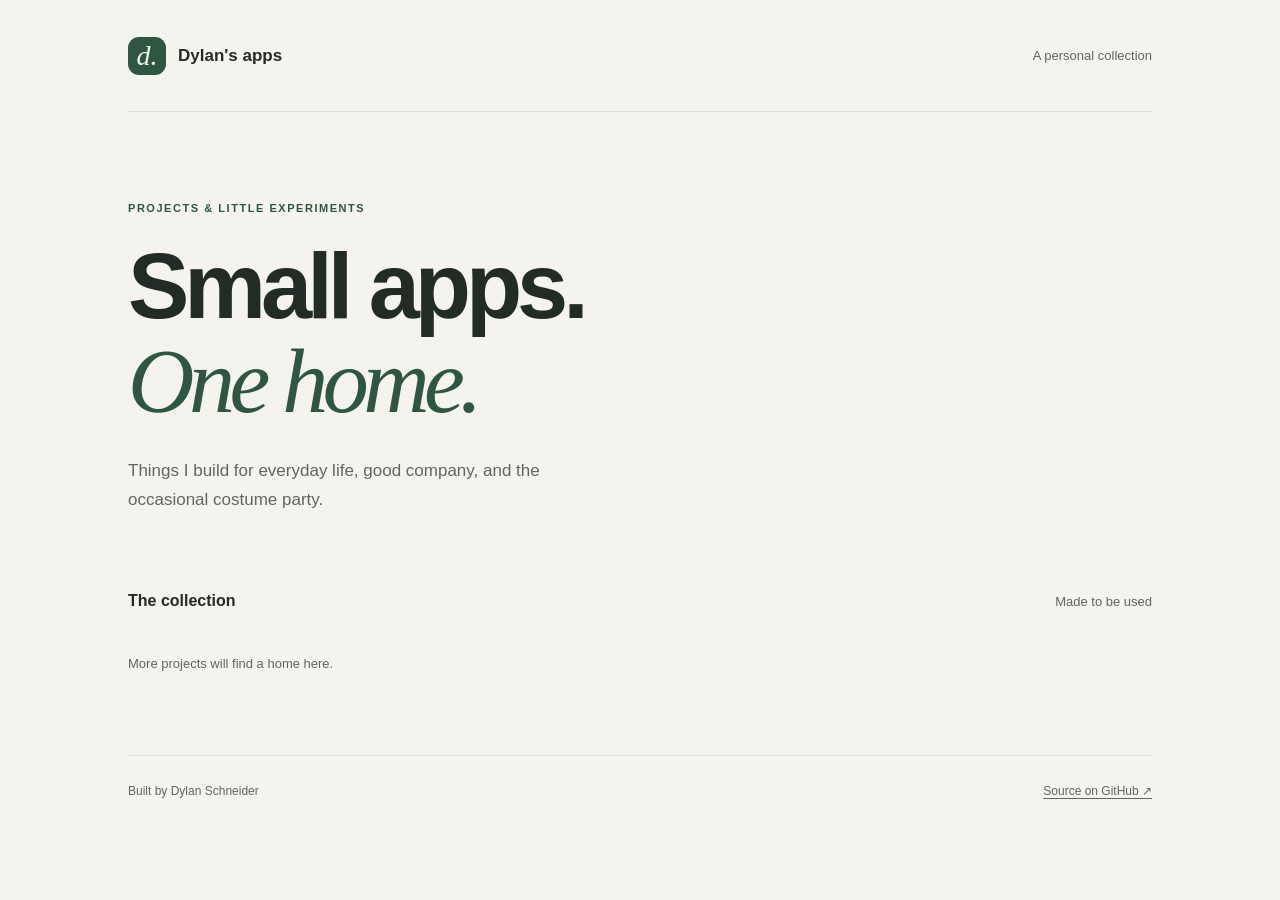
<file: site/index.html>
<!doctype html>
<html lang="en">
<head>
  <meta charset="utf-8">
  <meta name="viewport" content="width=device-width, initial-scale=1">
  <meta name="description" content="Dylan's personal apps and projects, all in one place.">
  <meta name="theme-color" content="#f5f3ed">
  <title>Dylan's apps</title>
  <link rel="stylesheet" href="styles.css">
  <link rel="icon" href="data:image/svg+xml,%3Csvg xmlns='http://www.w3.org/2000/svg' viewBox='0 0 64 64'%3E%3Crect width='64' height='64' rx='16' fill='%232f573f'/%3E%3Ctext x='32' y='45' text-anchor='middle' font-family='sans-serif' font-size='40' fill='%23f5f3ed'%3Ed%3C/text%3E%3C/svg%3E">
</head>
<body>
  <div class="shell">
    <header class="masthead">
      <a class="wordmark" href="./" aria-label="Dylan's apps home"><span class="monogram" aria-hidden="true">d.</span> Dylan's apps</a>
      <span class="masthead-note">A personal collection</span>
    </header>
    <main>
      <section class="intro" aria-labelledby="intro-title">
        <p class="eyebrow">Projects &amp; little experiments</p>
        <h1 id="intro-title">Small apps.<br><em>One home.</em></h1>
        <p class="intro-copy">Things I build for everyday life, good company, and the occasional costume party.</p>
      </section>
      <section class="collection" aria-labelledby="collection-title">
        <div class="section-heading"><h2 id="collection-title">The collection</h2><span>Made to be used</span></div>
        <div class="app-grid">
          <!-- APP_CARDS -->
        </div>
        <p class="collection-note">More projects will find a home here.</p>
      </section>
    </main>
    <footer><span>Built by Dylan Schneider</span><a href="https://github.com/DylanSchneider/DylanSchneider.github.io">Source on GitHub <span aria-hidden="true">↗</span></a></footer>
  </div>
</body>
</html>
</file>
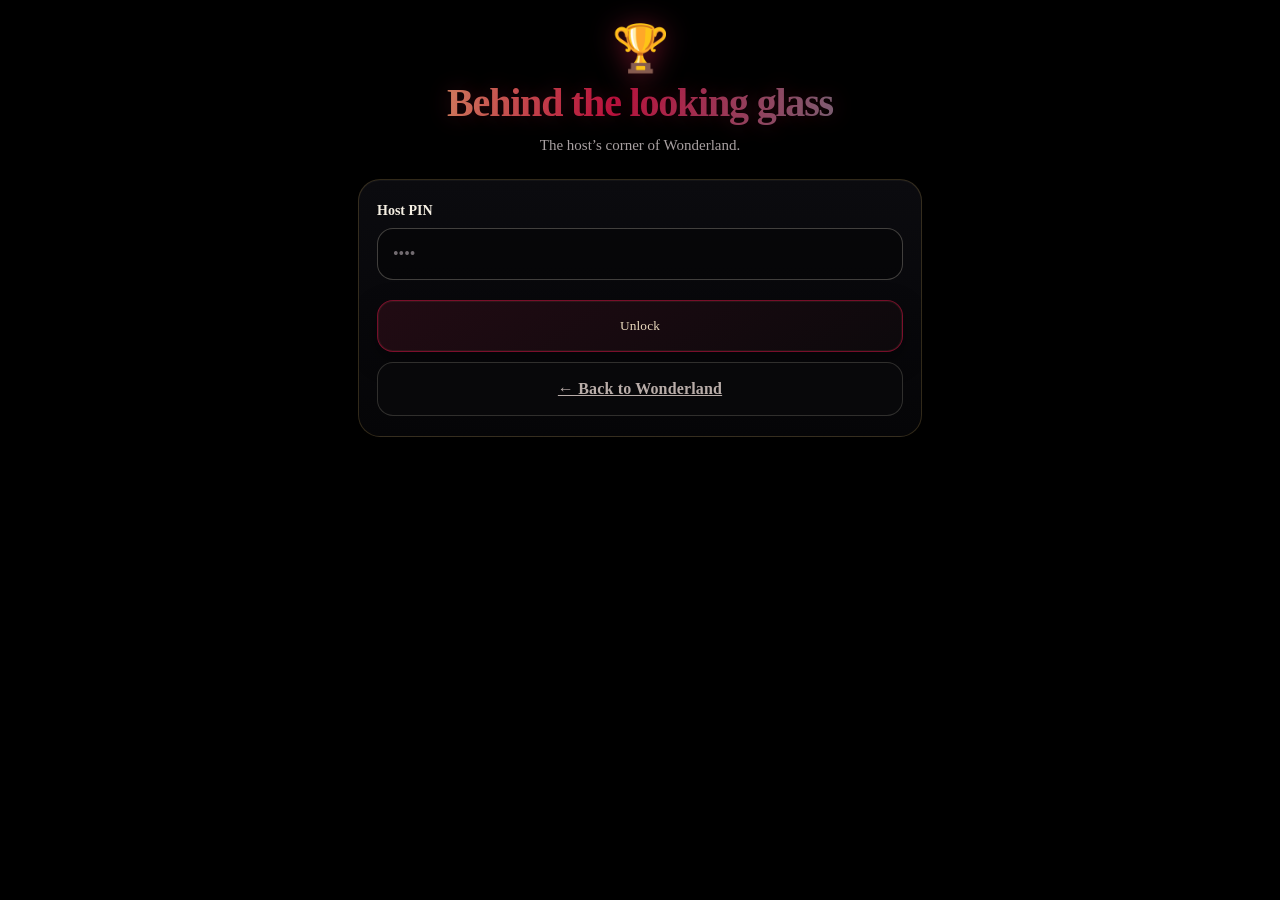
<file: admin.html>
<!doctype html>
<html lang="en">
<head>
<meta charset="utf-8">
<meta name="viewport" content="width=device-width, initial-scale=1, viewport-fit=cover">
<meta name="robots" content="noindex, nofollow">
<meta name="theme-color" content="#000000">
<title>Host · Wonderland Results</title>
<link rel="icon" href="data:image/svg+xml,<svg xmlns='http://www.w3.org/2000/svg' viewBox='0 0 100 100'><text y='.9em' font-size='90'>👑</text></svg>">
<link rel="stylesheet" href="assets/css/app.css?v=20261018-4">
</head>
<body>
<div class="bg-fx"></div>

<main>
  <!-- ── PIN gate ── -->
  <section id="v-pin" class="view is-active">
    <div class="wrap">
      <div class="brand">
        <div class="brand__mark">🏆</div>
        <h1 class="brand__title">Behind the looking glass</h1>
        <p class="brand__sub">The host’s corner of Wonderland.</p>
      </div>

      <div id="pin-mode"></div>

      <form class="panel" id="form-pin" novalidate>
        <div class="field">
          <label class="label" for="in-pin">Host PIN</label>
          <input class="input" id="in-pin" type="password" inputmode="numeric"
                 autocomplete="current-password" enterkeyhint="go"
                 placeholder="••••" required>
          <p class="err" id="err-pin"></p>
        </div>
        <div class="stack">
          <button class="btn btn--primary btn--block" id="btn-pin" type="submit">Unlock</button>
          <a class="btn btn--ghost btn--block" href="index.html">← Back to Wonderland</a>
        </div>
      </form>
    </div>
  </section>

  <!-- ── Results ── -->
  <section id="v-admin" class="view">
    <div class="wrap wrap--dash">
      <div class="topbar">
        <div class="topbar__who">
          <span class="eyebrow">Host</span>
          <b id="admin-party">—</b>
        </div>
        <button class="icon-btn" id="btn-refresh" type="button" aria-label="Refresh">↻</button>
        <button class="icon-btn" id="btn-lock" type="button" aria-label="Lock">🔒</button>
      </div>

      <div id="admin-mode"></div>

      <div class="kpis">
        <div class="kpi"><b id="kpi-guests">0</b><span>Checked in</span></div>
        <div class="kpi"><b id="kpi-entries">0</b><span>Costumes</span></div>
        <div class="kpi"><b id="kpi-votes">0</b><span>Votes cast</span></div>
      </div>

      <div class="clock" id="clock" style="margin-bottom:14px">
        <div class="clock__label" id="clock-label">Voting closes in</div>
        <div class="clock__digits" id="clock-digits"></div>
        <div class="clock__when" id="clock-when"></div>
      </div>

      <h2 class="section-title" style="margin-top:20px">Standings</h2>
      <div class="rank" id="rank"></div>
      <div id="rank-empty"></div>

      <h2 class="section-title" style="margin-top:26px">Controls</h2>

      <details class="fold">
        <summary>Deadline &amp; results</summary>
        <div class="fold__body">
          <div class="field">
            <label class="label" for="in-close">Voting closes at <span class="opt">— your phone's timezone</span></label>
            <input class="input" id="in-close" type="datetime-local">
          </div>
          <button class="btn btn--primary btn--block btn--sm" id="btn-close" type="button">Save deadline</button>
          <p class="hint">A little more time for the tea party.</p>
          <hr class="fold__rule">
          <p class="fine" id="reveal-state" style="margin:0 0 12px"></p>
          <button class="btn btn--block btn--sm" id="btn-reveal" type="button">Reveal now</button>
          <p class="hint">The crown is revealed when voting closes.</p>
        </div>
      </details>

      <details class="fold">
        <summary>Manage entries</summary>
        <div class="fold__body">
          <p class="hint" style="margin-top:0">Edit a person’s name or role, or delete a costume. Deleting a costume also removes its votes.</p>
          <div class="rank" id="manage-rows" style="margin-top:12px"></div>
        </div>
      </details>

      <details class="fold">
        <summary>Guest list &amp; testing</summary>
        <div class="fold__body">
          <button class="btn btn--ghost btn--block btn--sm" id="btn-csv" type="button" style="margin-top:0">⬇︎ Download CSV</button>

          <div class="fold--danger" id="reset-control" style="margin-top:22px">
            <p class="hint" style="margin-top:0">
              Clears this party’s check-ins, costumes, votes, and guests who haven’t attended another party.
              Party settings, uploaded photos, and guests from other parties remain.
            </p>
            <button class="btn btn--danger btn--block btn--sm" id="btn-clear-all" type="button">Clear testing data</button>
          </div>
        </div>
      </details>
    </div>
  </section>
</main>

<div id="toast" aria-live="polite"></div>

<dialog class="sheet admin-edit" id="edit-guest-dialog" aria-labelledby="edit-guest-title">
  <div class="sheet__inner">
    <div class="sheet__grip"></div>
    <p class="eyebrow">Host correction</p>
    <h2 class="section-title" id="edit-guest-title" style="margin-top:6px">Edit guest</h2>
    <p class="hint admin-edit__hint">
      Name changes apply to this guest’s past parties too.
    </p>
    <form id="form-edit-guest" novalidate>
      <div class="field">
        <label class="label" for="edit-guest-name">Real name</label>
        <input class="input" id="edit-guest-name" type="text" autocomplete="name" maxlength="60" enterkeyhint="next">
        <p class="err" id="edit-guest-name-error"></p>
      </div>
      <div class="field">
        <label class="label" for="edit-guest-costume">Costume or role</label>
        <input class="input" id="edit-guest-costume" type="text" maxlength="80" enterkeyhint="done">
        <p class="hint" id="edit-guest-costume-hint"></p>
        <p class="err" id="edit-guest-costume-error"></p>
      </div>
      <div class="stack" style="margin-top:18px">
        <button class="btn btn--primary btn--block" id="btn-edit-guest-save" type="submit">Save correction</button>
        <button class="btn btn--ghost btn--block" id="btn-edit-guest-cancel" type="button">Cancel</button>
      </div>
    </form>
  </div>
</dialog>

<script src="config.js"></script>
<script type="module" src="assets/js/admin.js?v=20261018-4"></script>
</body>
</html>
</file>
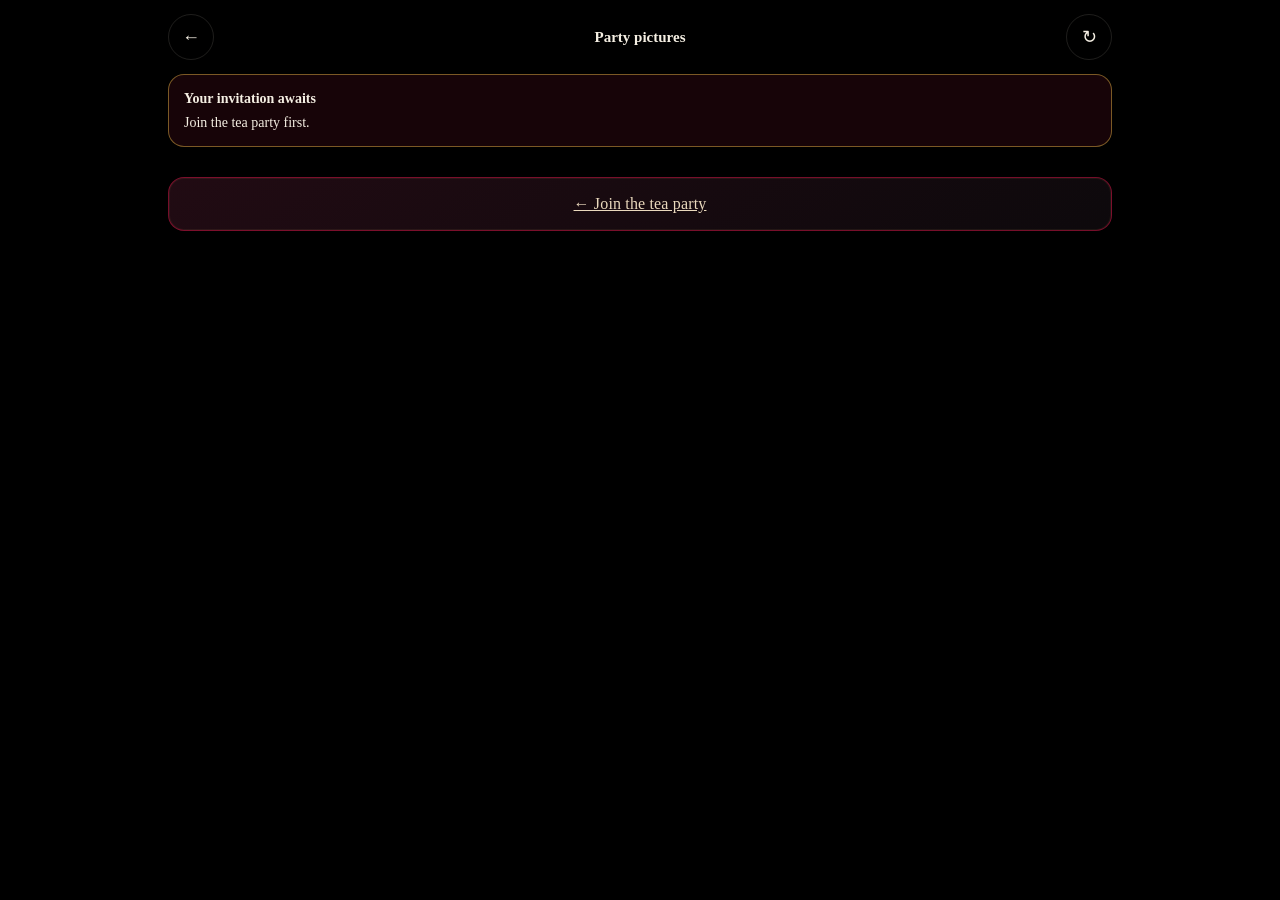
<file: party.html>
<!doctype html>
<html lang="en">
<head>
<meta charset="utf-8">
<meta name="viewport" content="width=device-width, initial-scale=1, viewport-fit=cover">
<meta name="robots" content="noindex, nofollow">
<meta name="theme-color" content="#000000">
<title>Party photos · Wonderland</title>
<link rel="stylesheet" href="assets/css/app.css?v=20261018-5">
</head>
<body>
<div class="bg-fx"></div>
<main id="party-app">
  <section class="view is-active">
    <div class="wrap wrap--dash party-wrap">
      <div class="topbar topbar--guest">
        <a class="icon-btn" href="index.html" aria-label="Back to party home">←</a>
        <div class="topbar__title">Party pictures</div>
        <button class="icon-btn topbar__refresh" id="party-refresh" type="button" aria-label="Refresh party pictures">↻</button>
      </div>

      <div id="party-mode"></div>
      <div id="party-gate"></div>

      <div id="party-content" hidden>
        <header class="party-hero">
          <p class="eyebrow">Memories of Wonderland</p>
          <h1>Through the<br><em>looking glass</em></h1>
          <p>Tap a photo to see it full size. Touch and hold it, or right-click on a computer, to save it.</p>
          <span class="party-hero__suit" aria-hidden="true">♦</span>
        </header>

        <details class="panel party-camera-panel" id="party-camera-panel">
          <summary class="party-camera-toggle">
            <span class="party-camera-toggle__icon" aria-hidden="true">＋</span>
            <span><b>Add a party photo</b><small>Capture a curious moment</small></span>
            <span class="party-camera-toggle__arrow" aria-hidden="true">⌄</span>
          </summary>
          <div class="party-camera-fields">
            <div class="field" style="margin-top:16px">
              <label class="party-photo-picker" for="party-photo-file">
                <input id="party-photo-file" type="file" accept="image/*" aria-describedby="party-photo-error">
                <span aria-hidden="true">◇</span>
                <b>Take or choose a photo</b>
              </label>
              <p class="err" id="party-photo-error" aria-live="polite"></p>
            </div>
            <div class="party-preview" id="party-preview" hidden>
              <img id="party-preview-image" alt="Party photo preview">
            </div>
            <div class="field">
              <label class="label" for="party-caption">Caption <span class="opt">— optional</span></label>
              <input class="input" id="party-caption" maxlength="120" placeholder="A curious moment…">
            </div>
            <button class="btn btn--primary btn--block" id="party-upload" type="button" disabled>Add to album</button>
            <p class="hint" id="party-upload-status" aria-live="polite"></p>
          </div>
        </details>

        <nav class="party-tabs" role="tablist" aria-label="Photo albums">
          <button class="party-tab" id="tab-party" type="button" role="tab" aria-controls="party-album">Party pictures</button>
          <button class="party-tab" id="tab-costume" type="button" role="tab" aria-controls="costume-album">Costume photos</button>
        </nav>

        <section class="party-album" id="party-album" role="tabpanel" aria-labelledby="tab-party">
          <div class="party-gallery-head">
            <div>
              <p class="eyebrow">Party pictures</p>
              <h2 id="party-gallery-title">Curiouser &amp; curiouser</h2>
            </div>
            <span class="party-photo-count" id="party-count" aria-live="polite"></span>
          </div>
          <div class="party-photo-list" id="party-gallery"></div>
          <div class="party-more" id="party-more"></div>
          <div id="party-empty"></div>
        </section>

        <section class="party-album" id="costume-album" role="tabpanel" aria-labelledby="tab-costume" hidden>
          <div class="party-gallery-head">
            <div>
              <p class="eyebrow">Costume photos</p>
              <h2 id="costume-gallery-title">The cast of characters</h2>
            </div>
            <span class="party-photo-count" id="costume-count" aria-live="polite"></span>
          </div>
          <div class="party-photo-list" id="costume-gallery"></div>
          <div class="party-more" id="costume-more"></div>
          <div id="costume-empty"></div>
        </section>
      </div>
    </div>
  </section>
</main>

<dialog class="photo-viewer" id="photo-viewer" aria-label="Photo viewer">
  <div class="photo-viewer__inner">
    <div class="photo-viewer__bar">
      <span class="photo-viewer__count" id="viewer-count" aria-live="polite"></span>
      <button class="icon-btn" id="viewer-close" type="button" aria-label="Close photo">×</button>
    </div>
    <div class="photo-viewer__stage" id="viewer-stage">
      <button class="photo-viewer__nav photo-viewer__nav--prev" id="viewer-prev" type="button" aria-label="Previous photo" hidden>‹</button>
      <img id="viewer-image" alt="">
      <button class="photo-viewer__nav photo-viewer__nav--next" id="viewer-next" type="button" aria-label="Next photo" hidden>›</button>
    </div>
    <div class="photo-viewer__meta">
      <div>
        <p class="photo-viewer__caption" id="viewer-caption"></p>
        <span class="party-photo-author" id="viewer-author"></span>
      </div>
    </div>
    <div id="viewer-replies"></div>
  </div>
</dialog>
<div id="toast" aria-live="polite"></div>
<script src="config.js"></script>
<script type="module" src="assets/js/party.js?v=20261018-8"></script>
</body>
</html>
</file>
<file: site/styles.css>
:root {
  color-scheme: light;
  --paper: #f5f3ed;
  --ink: #222b25;
  --muted: #60675f;
  --green: #2f573f;
  --line: #d8dbd1;
  font-family: -apple-system, BlinkMacSystemFont, "Segoe UI", sans-serif;
  color: var(--ink);
  background: var(--paper);
}
* { box-sizing: border-box; }
body { margin: 0; }
a { color: inherit; text-underline-offset: .25em; }
a:focus-visible { outline: 3px solid var(--green); outline-offset: 5px; border-radius: 2px; }
.shell { max-width: 1120px; padding: 0 48px; margin: auto; }
.masthead { min-height: 112px; display: flex; align-items: center; justify-content: space-between; gap: 24px; border-bottom: 1px solid var(--line); }
.wordmark { display: inline-flex; align-items: center; gap: 12px; text-decoration: none; font-size: 17px; font-weight: 650; }
.monogram { display: grid; place-items: center; background: var(--green); color: var(--paper); width: 38px; height: 38px; border-radius: 11px; font: italic 28px Georgia, serif; }
.masthead-note, .section-heading > span { font-size: 13px; color: var(--muted); }
.intro { padding: 90px 0 78px; max-width: 680px; }
.eyebrow { margin: 0 0 26px; font-size: 11px; font-weight: 700; letter-spacing: .14em; text-transform: uppercase; color: var(--green); }
h1 { font-size: clamp(58px, 8vw, 92px); line-height: 1.02; letter-spacing: -.055em; font-weight: 550; margin: 0; }
h1 em { color: var(--green); font-family: Georgia, "Times New Roman", serif; font-weight: 400; letter-spacing: -.06em; }
.intro-copy { max-width: 420px; font-size: 17px; line-height: 1.7; margin: 28px 0 0; color: var(--muted); }
.section-heading { display: flex; align-items: baseline; justify-content: space-between; gap: 16px; margin-bottom: 20px; }
h2 { font-size: 16px; font-weight: 650; margin: 0; }
.app-grid { display: grid; grid-template-columns: repeat(auto-fit, minmax(min(100%, 320px), 1fr)); gap: 20px; }
.app-card { border: 1px solid var(--line); border-radius: 18px; background: #fcfbf7; padding: 28px; max-width: 530px; display: flex; flex-direction: column; }
.card-top { display: flex; justify-content: space-between; gap: 16px; align-items: center; margin-bottom: 36px; }
.app-number { color: #7a8077; font: 14px ui-monospace, monospace; }
.status { font-size: 11px; font-weight: 650; padding: 6px 10px; border-radius: 20px; background: #eceee7; color: #505b4b; }
.status-live { background: #dfeddf; color: var(--green); }
.app-card h3 { margin: 0 0 12px; font-size: 25px; letter-spacing: -.035em; font-weight: 600; }
.app-description { color: var(--muted); font-size: 15px; line-height: 1.65; margin: 0 0 28px; max-width: 360px; }
.app-edition { font-size: 12px; color: var(--muted); margin: auto 0 16px; }
.card-action { border-top: 1px solid var(--line); padding-top: 18px; font-size: 13px; line-height: 1.6; }
.card-action a { font-weight: 600; color: var(--green); }
.offline-note { color: var(--muted); display: block; margin-bottom: 6px; }
.collection-note { margin: 26px 0 0; color: var(--muted); font-size: 13px; }
footer { display: flex; justify-content: space-between; gap: 20px; border-top: 1px solid var(--line); margin-top: 84px; padding: 28px 0; color: var(--muted); font-size: 12px; }
.not-found { min-height: 65vh; }
.not-found h1 { font-size: clamp(44px, 7vw, 72px); }
@media (max-width: 600px) {
  .shell { padding: 0 24px; }
  .masthead { min-height: 88px; }
  .masthead-note { display: none; }
  .intro { padding: 64px 0 60px; }
  .app-card { padding: 24px; }
  .section-heading > span { font-size: 11px; }
  footer { margin-top: 64px; flex-wrap: wrap; }
}
</file>
<file: assets/css/app.css>
/* =====================================================================
   Halloween Party — "Down the Rabbit Hole" (Alice in Wonderland skin)
   Designed for one-handed use on a phone in a dark room.
   ===================================================================== */

:root {
  --bg:           #0a0e1c;
  --bg-2:         #0d1428;
  --surface:      #131c33;
  --surface-2:    #1b2747;
  --line:         rgba(255, 255, 255, 0.10);
  --line-strong:  rgba(255, 255, 255, 0.20);

  --text:         #f6f0e8;
  --muted:        #a7b0c9;
  --muted-2:      #74809e;

  /* Queen of Hearts crimson, Mad Hatter gold, Cheshire Cat teal. */
  --card-red:     #e0264d;
  --card-gold:    #f4c04a;
  --card-teal:    #2dd4bf;
  --garden:       #8ce03f;
  --danger:       #ff6b6b;

  --gold:         #ffd166;
  --silver:       #d6dbe4;
  --bronze:       #d99457;

  --r-sm: 10px;
  --r:    16px;
  --r-lg: 22px;
  --r-pill: 999px;

  --tap: 52px;            /* minimum comfortable tap target */
  --gut: 18px;            /* page gutter */
  --safe-b: env(safe-area-inset-bottom, 0px);

  --shadow: 0 10px 34px rgba(0, 0, 0, 0.55);
  --ring: 0 0 0 3px rgba(224, 38, 77, 0.32);

  color-scheme: dark;
}

*, *::before, *::after { box-sizing: border-box; }

html {
  -webkit-text-size-adjust: 100%;
  text-size-adjust: 100%;
}

body {
  margin: 0;
  min-height: 100dvh;
  background: var(--bg);
  color: var(--text);
  font: 400 16px/1.5 ui-sans-serif, -apple-system, "Segoe UI Variable Text",
        "Segoe UI", Roboto, system-ui, sans-serif;
  overscroll-behavior-y: contain;
  -webkit-font-smoothing: antialiased;
}

/* Ambient glow. Fixed + pointer-events:none so it never eats taps. */
.bg-fx {
  position: fixed;
  inset: 0;
  z-index: -1;
  pointer-events: none;
  background:
    radial-gradient(90% 55% at 12% -8%,  rgba(224, 38, 77, 0.20), transparent 70%),
    radial-gradient(80% 50% at 92% 4%,   rgba(45, 212, 191, 0.20), transparent 70%),
    radial-gradient(120% 70% at 50% 108%, rgba(45, 212, 191, 0.12), transparent 70%),
    linear-gradient(#0a0e1c, #0d1428 60%, #0a0e1c);
}

/* Kill the grey flash on tap; we draw our own :active states instead. */
button, a, label, summary, .card {
  -webkit-tap-highlight-color: transparent;
  touch-action: manipulation;
}

:focus-visible {
  outline: 2px solid var(--card-gold);
  outline-offset: 2px;
}


/* ── Layout ──────────────────────────────────────────────────────────── */

.view { display: none; }
.view.is-active { display: block; animation: rise .26s ease both; }

@keyframes rise {
  from { opacity: 0; transform: translateY(10px); }
  to   { opacity: 1; transform: none; }
}
@media (prefers-reduced-motion: reduce) {
  .view.is-active { animation: none; }
}

.wrap {
  width: 100%;
  max-width: 600px;
  margin-inline: auto;
  padding-inline: var(--gut);
  padding-block: 26px 40px;
}
.wrap--dash { padding-block: 14px 0; }

/* ── Type ────────────────────────────────────────────────────────────── */

h1, h2, h3 { margin: 0; line-height: 1.15; font-weight: 800; }

.brand {
  text-align: center;
  margin-bottom: 22px;
}
.brand__mark { font-size: 46px; line-height: 1; filter: drop-shadow(0 4px 14px rgba(224, 38, 77, .5)); }
.brand__title {
  margin-top: 8px;
  font-size: clamp(30px, 10vw, 40px);
  font-weight: 900;
  letter-spacing: -0.5px;
  background: linear-gradient(100deg, var(--card-gold), var(--card-red) 45%, var(--card-teal));
  -webkit-background-clip: text;
  background-clip: text;
  color: transparent;
}
.brand__sub {
  margin-top: 8px;
  color: var(--muted);
  font-size: 15px;
  text-wrap: balance;
}

.eyebrow {
  font-size: 11px;
  font-weight: 800;
  letter-spacing: 1.4px;
  text-transform: uppercase;
  color: var(--muted-2);
}
.section-title { font-size: 19px; margin-bottom: 12px; }
.fine { color: var(--muted-2); font-size: 13px; line-height: 1.45; }


/* ── Step indicator ──────────────────────────────────────────────────── */

.steps {
  display: flex;
  gap: 7px;
  justify-content: center;
  align-items: center;
  margin-bottom: 18px;
}
.steps i {
  width: 26px; height: 4px;
  border-radius: var(--r-pill);
  background: var(--line-strong);
}
.steps i.on { background: var(--card-red); box-shadow: 0 0 12px rgba(224, 38, 77, .6); }


/* ── Cards & panels ──────────────────────────────────────────────────── */

.panel {
  background: linear-gradient(var(--surface), var(--bg-2));
  border: 1px solid var(--line);
  border-radius: var(--r-lg);
  padding: 20px 18px;
  box-shadow: var(--shadow);
}
.panel + .panel { margin-top: 14px; }


/* ── Forms ───────────────────────────────────────────────────────────── */

.field { margin-bottom: 16px; }
.field:last-child { margin-bottom: 0; }

.name-fields {
  display: grid;
  grid-template-columns: minmax(0, 1fr);
  gap: 16px;
  margin: 14px 0 16px;
}
.name-fields .field { min-width: 0; margin-bottom: 0; }

.label {
  display: block;
  margin-bottom: 7px;
  font-size: 14px;
  font-weight: 700;
  color: var(--text);
}
.label .opt { font-weight: 500; color: var(--muted-2); }

.input {
  display: block;
  width: 100%;
  min-height: var(--tap);
  padding: 13px 15px;
  background: rgba(0, 0, 0, 0.32);
  border: 1px solid var(--line-strong);
  border-radius: var(--r);
  color: var(--text);
  /* 16px minimum stops iOS Safari zooming in on focus. */
  font-size: 16px;
  font-family: inherit;
  transition: border-color .15s, box-shadow .15s;
}
.input::placeholder { color: var(--muted-2); }
.input:focus {
  outline: none;
  border-color: var(--card-red);
  box-shadow: var(--ring);
}
.input[aria-invalid="true"] { border-color: var(--danger); }

.hint { margin-top: 7px; font-size: 13px; color: var(--muted-2); }
.err  { margin-top: 7px; font-size: 13px; color: var(--danger); font-weight: 600; }
.err:empty, .hint:empty { display: none; }

/* Member name entry: input + add button on one row. */
.row-add { display: flex; gap: 9px; }
.row-add .input { flex: 1 1 auto; min-width: 0; }
.row-add .btn { flex: 0 0 auto; width: var(--tap); padding: 0; font-size: 24px; }

.chips { display: flex; flex-wrap: wrap; gap: 8px; margin-top: 12px; }
.chips:empty { display: none; }
.chip {
  display: inline-flex;
  align-items: center;
  gap: 4px;
  padding: 8px 8px 8px 14px;
  background: rgba(45, 212, 191, 0.16);
  border: 1px solid rgba(45, 212, 191, 0.42);
  border-radius: var(--r-pill);
  font-size: 14px;
  font-weight: 600;
}
.chip button {
  all: unset;
  display: grid;
  place-items: center;
  width: 26px; height: 26px;
  border-radius: 50%;
  color: var(--muted);
  font-size: 17px;
  cursor: pointer;
}
.chip button:active { background: rgba(255, 255, 255, .12); color: var(--text); }


/* ── Photo picker ────────────────────────────────────────────────────── */

.photo {
  position: relative;
  display: block;
  width: 100%;
  aspect-ratio: 4 / 3;
  max-height: 46vh;
  border: 2px dashed var(--line-strong);
  border-radius: var(--r);
  background: rgba(0, 0, 0, 0.3);
  overflow: hidden;
  cursor: pointer;
}
.photo:active { border-color: var(--card-red); }
.photo input[type="file"] {
  position: absolute;
  inset: 0;
  opacity: 0;
  cursor: pointer;
}
.photo-instructions { margin: 7px 0 9px; }
.photo__empty {
  position: absolute;
  inset: 0;
  display: grid;
  place-content: center;
  gap: 6px;
  text-align: center;
  padding: 16px;
}
.photo__empty b { font-size: 16px; }
.photo__icon { font-size: 34px; }
.photo__img {
  position: absolute;
  inset: 0;
  width: 100%; height: 100%;
  object-fit: cover;
  display: none;
}
.photo.has-img { border-style: solid; border-color: var(--line); }
.photo.has-img .photo__empty { display: none; }
.photo.has-img .photo__img  { display: block; }
.photo__swap {
  position: absolute;
  right: 10px; bottom: 10px;
  padding: 9px 14px;
  border-radius: var(--r-pill);
  background: rgba(13, 20, 40, 0.82);
  backdrop-filter: blur(8px);
  border: 1px solid var(--line-strong);
  font-size: 13px;
  font-weight: 700;
  display: none;
  pointer-events: none;
}
.photo.has-img .photo__swap { display: block; }
.photo.is-busy { opacity: .6; }

/* ── Party camera ───────────────────────────────────────────────────── */

.party-wrap { max-width: 980px; padding-bottom: calc(48px + var(--safe-b)); }
.party-hero { padding: 30px 0 25px; text-align: center; }
.party-hero .eyebrow { color: var(--card-gold); }
.party-hero h1 {
  margin: 16px 0;
  color: var(--wonder-cream);
  font: 400 clamp(38px, 9vw, 64px)/.96 Georgia, serif;
  letter-spacing: -.045em;
}
.party-hero h1 em { color: var(--card-gold); font-weight: 400; }
.party-hero > p:last-of-type { color: var(--muted); font-size: 15px; line-height: 1.6; }
.party-hero__suit { display: block; margin-top: 20px; color: var(--card-red); }
.party-camera-panel { margin-top: 0; padding: 0; overflow: hidden; }
.party-camera-toggle {
  display: flex;
  align-items: center;
  gap: 14px;
  min-height: 88px;
  padding: 18px 20px;
  cursor: pointer;
  list-style: none;
}
.party-camera-toggle::-webkit-details-marker { display: none; }
.party-camera-toggle__icon { color: var(--card-gold); font-size: 30px; font-weight: 400; }
.party-camera-toggle b { display: block; color: var(--wonder-cream); font-size: 19px; }
.party-camera-toggle small { display: block; margin-top: 4px; color: var(--muted); font-size: 13px; }
.party-camera-toggle__arrow { margin-left: auto; color: var(--card-gold); font-size: 22px; }
.party-camera-panel[open] .party-camera-toggle { border-bottom: 1px solid var(--line); }
.party-camera-panel[open] .party-camera-toggle__arrow { transform: rotate(180deg); }
.party-camera-fields { max-width: 660px; margin-inline: auto; padding: 4px 20px 20px; }
.party-camera-fields .hint { color: var(--muted); }
.party-photo-picker {
  position: relative;
  display: grid;
  gap: 5px;
  place-items: center;
  padding: 20px 14px;
  border: 1px dashed rgba(217,180,109,.55);
  border-radius: 12px;
  background: rgba(217,180,109,.06);
  cursor: pointer;
  text-align: center;
}
.party-photo-picker input { position: absolute; inset: 0; width: 100%; height: 100%; opacity: 0; cursor: pointer; }
.party-photo-picker:focus-within { outline: 2px solid var(--card-gold); outline-offset: 3px; }
.party-photo-picker > span { color: var(--card-gold); font-size: 30px; line-height: 1; }
.party-photo-picker b { color: var(--wonder-cream); font-size: 16px; }
.party-photo-picker small { color: var(--muted); font-size: 12px; }
.party-preview {
  display: grid;
  gap: 10px;
  margin: 14px 0;
}
.party-preview[hidden] { display: none; }
.party-preview img {
  width: 100%;
  aspect-ratio: 4 / 3;
  object-fit: cover;
  border: 1px solid var(--line);
  border-radius: var(--r);
}
.party-album { margin-top: 24px; }
.party-album[hidden] { display: none; }
.party-tabs {
  display: flex;
  gap: 6px;
  margin-top: 38px;
  padding: 4px;
  border: 1px solid var(--line-strong);
  border-radius: var(--r-pill);
}
.party-tab {
  flex: 1;
  min-height: 44px;
  padding: 0 12px;
  border: 0;
  border-radius: var(--r-pill);
  background: none;
  color: var(--muted);
  font: inherit;
  font-size: 15px;
  cursor: pointer;
}
.party-tab[aria-selected="true"] { background: var(--card-gold); color: #100b0f; }
.party-tab:focus-visible { outline: 2px solid var(--card-gold); outline-offset: 2px; }
.party-gallery-head {
  display: flex;
  align-items: end;
  justify-content: space-between;
  gap: 12px;
  margin-bottom: 18px;
}
.party-gallery-head .eyebrow { margin: 0 0 7px; color: var(--card-gold); }
.party-gallery-head h2 { color: var(--wonder-cream); font: 400 clamp(25px, 6vw, 32px)/1.1 Georgia, serif; }
.party-photo-count {
  flex-shrink: 0;
  padding: 5px 9px;
  border: 1px solid var(--line-strong);
  border-radius: var(--r-pill);
  color: var(--muted);
  font: 12px/1.4 ui-sans-serif, system-ui, sans-serif;
}
.party-photo-count:empty { display: none; }
.party-photo-list { display: grid; grid-template-columns: repeat(auto-fill, minmax(140px, 1fr)); gap: 8px; }
.party-thumb {
  position: relative;
  display: block;
  width: 100%;
  aspect-ratio: 1;
  padding: 0;
  border: 1px solid var(--line);
  border-radius: 8px;
  overflow: hidden;
  background: var(--surface-2);
  cursor: zoom-in;
}
.party-thumb img { display: block; width: 100%; height: 100%; object-fit: cover; }
.party-thumb:focus-visible { outline: 2px solid var(--card-gold); outline-offset: 2px; }
.party-thumb__badge {
  position: absolute;
  right: 6px;
  bottom: 6px;
  padding: 2px 8px;
  border-radius: var(--r-pill);
  background: rgba(0, 0, 0, .7);
  color: #fff;
  font-size: 12px;
}
.party-thumb__badge:empty { display: none; }
.party-more { margin-top: 14px; }
.party-more:empty { display: none; }
.party-photo-author { color: var(--muted); font-size: 12px; }
.photo-replies { margin-top: 14px; }
.photo-replies-count { margin: 0; color: var(--card-gold); font-size: 13px; }
.photo-replies-list { list-style: none; margin: 8px 0 0; padding: 0; max-height: 220px; overflow-y: auto; }
.photo-replies-list:empty { display: none; }

.photo-viewer {
  width: min(680px, calc(100% - 20px));
  max-width: none;
  max-height: calc(100dvh - 20px);
  padding: 0;
  border: 1px solid rgba(217, 180, 109, .6);
  border-radius: 20px;
  color: var(--wonder-cream);
  background: #100b0f;
  overscroll-behavior: contain;
}
.photo-viewer::backdrop { background: rgba(0, 0, 0, .84); backdrop-filter: blur(4px); }
.photo-viewer__inner { display: grid; gap: 12px; max-height: calc(100dvh - 20px); padding: 14px; overflow-y: auto; }
.photo-viewer__bar { display: flex; align-items: center; justify-content: space-between; gap: 10px; }
.photo-viewer__count { color: var(--muted); font-size: 13px; }
.photo-viewer__stage { position: relative; display: flex; align-items: center; justify-content: center; touch-action: pan-y; }
.photo-viewer__stage img { display: block; max-width: 100%; max-height: 62vh; width: auto; height: auto; border-radius: 10px; }
.photo-viewer__nav {
  position: absolute;
  top: 50%;
  transform: translateY(-50%);
  width: 44px;
  height: 44px;
  border: 1px solid var(--line-strong);
  border-radius: 50%;
  background: rgba(16, 11, 15, .85);
  color: var(--wonder-cream);
  font-size: 26px;
  line-height: 1;
  cursor: pointer;
}
.photo-viewer__nav--prev { left: 6px; }
.photo-viewer__nav--next { right: 6px; }
.photo-viewer__meta { display: flex; flex-wrap: wrap; align-items: center; justify-content: space-between; gap: 8px 12px; }
.photo-viewer__caption { margin: 0; font-size: 16px; overflow-wrap: anywhere; }
.photo-viewer__caption:empty { display: none; }
#viewer-replies .photo-replies { margin-top: 0; padding-top: 12px; border-top: 1px solid var(--line); }
.photo-reply { display: flex; align-items: start; gap: 8px; padding: 6px 0; }
.photo-reply p { flex: 1; min-width: 0; margin: 0; font-size: 14px; overflow-wrap: anywhere; }
.photo-reply b { margin-right: 5px; color: var(--muted); font-size: 12px; }
.photo-reply-remove { flex-shrink: 0; min-height: 44px; padding: 0 8px; border: 0; background: none; color: var(--muted); font: inherit; font-size: 12px; cursor: pointer; }
.photo-reply-form { display: flex; gap: 8px; margin-top: 8px; }
.photo-reply-form .input { flex: 1; min-width: 0; font-size: 16px; }
.photo-reply-form .btn { flex-shrink: 0; min-height: 44px; }
.note a { color: var(--card-gold); font-weight: 600; text-underline-offset: 3px; }
/* The host photo downloads retain their action row. */
.party-photo-tile__actions { display: flex; align-items: center; flex-wrap: wrap; gap: 10px; margin-top: 16px; }

.admin-photo-row {
  display: grid;
  grid-template-columns: 74px 1fr;
  gap: 12px;
  align-items: center;
  padding: 10px 0;
  border-top: 1px solid var(--line);
}
.admin-photo-row:first-child { border-top: 0; }
.admin-photo-row img { width: 74px; height: 58px; border-radius: 8px; object-fit: cover; }


/* ── Buttons ─────────────────────────────────────────────────────────── */

.btn {
  display: inline-flex;
  align-items: center;
  justify-content: center;
  gap: 8px;
  min-height: var(--tap);
  padding: 14px 20px;
  border: 1px solid transparent;
  border-radius: var(--r);
  background: var(--surface-2);
  color: var(--text);
  font: 800 16px/1 inherit;
  font-family: inherit;
  cursor: pointer;
  transition: transform .1s, filter .15s, opacity .15s;
}
.btn:active { transform: scale(.975); }
.btn[disabled] { opacity: .45; pointer-events: none; }

.btn--primary {
  background: linear-gradient(100deg, var(--card-red), var(--card-gold));
  color: #2a0610;
  box-shadow: 0 8px 22px rgba(224, 38, 77, .32);
}
.btn--ghost {
  background: transparent;
  border-color: var(--line-strong);
  color: var(--muted);
  font-weight: 700;
}
.btn--danger { background: rgba(255, 107, 107, .14); border-color: rgba(255, 107, 107, .45); color: var(--danger); }
.btn--block  { width: 100%; }
.btn--sm     { min-height: 42px; padding: 10px 14px; font-size: 14px; }

.btn.is-loading { color: transparent !important; position: relative; }
.btn.is-loading::after {
  content: "";
  position: absolute;
  width: 20px; height: 20px;
  border: 2.5px solid rgba(0, 0, 0, .28);
  border-top-color: currentcolor;
  border-radius: 50%;
  animation: spin .7s linear infinite;
  color: #2a0610;
}
.btn--ghost.is-loading::after, .btn--danger.is-loading::after { color: var(--text); }
@keyframes spin { to { transform: rotate(360deg); } }

.stack { display: grid; gap: 10px; margin-top: 20px; }
.costume-heading { margin-top: 8px; font: 400 32px/1.15 Georgia, serif; }
.costume-choices { width: 100%; max-width: 520px; margin-inline: auto; }
.group-list-title { margin: 24px 0 12px; font-size: 16px; }
.topbar__refresh[hidden] { display: none; }

.linkback {
  all: unset;
  display: inline-flex;
  align-items: center;
  gap: 6px;
  min-height: 44px;
  color: var(--muted);
  font-size: 15px;
  font-weight: 600;
  cursor: pointer;
}


/* ── Dashboard: top bar ──────────────────────────────────────────────── */

.topbar {
  display: flex;
  align-items: center;
  gap: 10px;
  margin-bottom: 14px;
}
.topbar__refresh { margin-left: auto; }
.topbar--guest {
  display: grid;
  grid-template-columns: 44px minmax(0, 1fr) 44px;
}
.topbar--guest .topbar__refresh { margin-left: 0; justify-self: end; }
.topbar__title {
  min-width: 0;
  overflow: hidden;
  color: var(--text);
  font-size: 15px;
  font-weight: 800;
  text-align: center;
  text-overflow: ellipsis;
  white-space: nowrap;
}
.topbar__who { flex: 1 1 auto; min-width: 0; }
.topbar__who b { display: block; font-size: 15px; white-space: nowrap; overflow: hidden; text-overflow: ellipsis; }
.icon-btn {
  all: unset;
  flex: 0 0 auto;
  display: grid;
  place-items: center;
  width: 44px; height: 44px;
  border-radius: 50%;
  border: 1px solid var(--line);
  font-size: 18px;
  cursor: pointer;
}
.icon-btn:active { background: rgba(255, 255, 255, .08); }
.icon-btn.is-spinning { animation: spin .8s linear infinite; }


/* ── Countdown ───────────────────────────────────────────────────────── */

.clock {
  border: 1px solid rgba(224, 38, 77, .3);
  background:
    radial-gradient(120% 140% at 50% -30%, rgba(224, 38, 77, .2), transparent 70%),
    var(--surface);
  border-radius: var(--r-lg);
  padding: 16px;
  text-align: center;
}
.clock__label { font-size: 11px; font-weight: 800; letter-spacing: 1.4px; text-transform: uppercase; color: var(--card-gold); }
.clock__digits {
  display: flex;
  justify-content: center;
  gap: 6px;
  margin-top: 10px;
}
.clock__unit {
  flex: 0 1 62px;
  min-width: 0;
  padding: 9px 4px 7px;
  background: rgba(0, 0, 0, .38);
  border: 1px solid var(--line);
  border-radius: var(--r-sm);
}
.clock__n {
  display: block;
  font-size: 27px;
  font-weight: 900;
  line-height: 1;
  font-variant-numeric: tabular-nums;
  /* tabular-nums keeps the digits from jittering every second */
}
.clock__t { display: block; margin-top: 5px; font-size: 10px; letter-spacing: .9px; text-transform: uppercase; color: var(--muted-2); }
.clock__when { margin-top: 11px; font-size: 13px; color: var(--muted); }

.clock.is-closed { border-color: var(--line); background: var(--surface); }
.clock.is-closed .clock__label { color: var(--muted); }
.clock.is-urgent { animation: pulse 1.8s ease-in-out infinite; }
@keyframes pulse {
  50% { border-color: rgba(224, 38, 77, .75); box-shadow: 0 0 26px rgba(224, 38, 77, .3); }
}
@media (prefers-reduced-motion: reduce) { .clock.is-urgent { animation: none; } }

/* Card float animation — gentle bob on hover */
@keyframes float {
  0%, 100% { transform: translateY(0px); }
  50% { transform: translateY(-4px); }
}
.card:hover { animation: float .6s ease-in-out; }


/* ── Vote status strip ───────────────────────────────────────────────── */

.status {
  display: flex;
  align-items: center;
  gap: 10px;
  margin-top: 12px;
  padding: 12px 14px;
  border-radius: var(--r);
  border: 1px solid var(--line);
  background: var(--surface);
  font-size: 14px;
}
.status.is-voted { border-color: rgba(140, 224, 63, .4); background: rgba(140, 224, 63, .09); }
.status__icon { flex: 0 0 auto; font-size: 18px; }
.status b { font-weight: 800; }


/* ── Entry cards ─────────────────────────────────────────────────────── */

.cards {
  display: grid;
  gap: 13px;
  grid-template-columns: 1fr;
  margin-top: 18px;
}
@media (min-width: 520px) {
  .cards { grid-template-columns: 1fr 1fr; }
}

.card {
  position: relative;
  display: block;
  width: 100%;
  text-align: left;
  padding: 0;
  background: var(--surface);
  border: 1.5px solid var(--line);
  border-radius: var(--r-lg);
  overflow: hidden;
  cursor: pointer;
  transition: transform .12s, border-color .15s, box-shadow .15s;
}
.card:active { transform: scale(.985); }

.card__media {
  position: relative;
  aspect-ratio: 4 / 3;
  background: linear-gradient(140deg, var(--surface-2), #131c33);
  overflow: hidden;
}
.card__media img {
  width: 100%; height: 100%;
  object-fit: cover;
  display: block;
}
.card__noimg {
  position: absolute;
  inset: 0;
  display: grid;
  place-items: center;
  font-size: 38px;
  opacity: .32;
}
.card__body { padding: 13px 15px 15px; }
.card__title {
  font-size: 17px;
  font-weight: 800;
  line-height: 1.25;
  overflow-wrap: anywhere;
}
.card__people {
  margin-top: 6px;
  font-size: 13px;
  color: var(--muted);
  line-height: 1.4;
  overflow-wrap: anywhere;
}

.badge {
  position: absolute;
  top: 10px; left: 10px;
  padding: 6px 11px;
  border-radius: var(--r-pill);
  background: rgba(13, 20, 40, .8);
  backdrop-filter: blur(8px);
  border: 1px solid var(--line-strong);
  font-size: 11px;
  font-weight: 800;
  letter-spacing: .5px;
  text-transform: uppercase;
}
.badge--group { background: rgba(45, 212, 191, .3); border-color: rgba(45, 212, 191, .5); }
.badge--mine  { background: rgba(224, 38, 77, .3); border-color: rgba(224, 38, 77, .55); }

/* The vote actually on record — a moving rainbow ring marks the one card
   this guest has submitted. Unvoted cards keep their ordinary border. */
.card.is-voted {
  border-color: transparent;
  isolation: isolate;
}
.card.is-voted::before {
  position: absolute;
  inset: 0;
  z-index: 2;
  padding: 2px;
  border-radius: inherit;
  content: "";
  background: conic-gradient(
    from 0deg,
    #ff4d6d,
    #ff9f43,
    #ffe66d,
    #8ee28e,
    #65d6ff,
    #9d8cff,
    #ff4d6d
  );
  pointer-events: none;
  -webkit-mask: linear-gradient(#000 0 0) content-box, linear-gradient(#000 0 0);
  -webkit-mask-composite: xor;
  mask: linear-gradient(#000 0 0) content-box, linear-gradient(#000 0 0);
  mask-composite: exclude;
  transform: rotate(0deg) translateZ(0);
  backface-visibility: hidden;
  will-change: transform;
  animation: card-rainbow 4.8s linear infinite;
}
.card.is-voted::after {
  content: "✓";
  position: absolute;
  top: 10px; right: 10px;
  z-index: 4;
  display: grid;
  place-items: center;
  width: 32px; height: 32px;
  border-radius: 50%;
  background: var(--garden);
  color: #0d1a03;
  font-size: 18px;
  font-weight: 900;
}
/* Your own costume — visible, but not votable */
.card.is-mine { cursor: default; }
.card.is-mine .card__media { opacity: .62; }

.card__tally {
  display: flex;
  align-items: baseline;
  gap: 6px;
  margin-top: 10px;
  padding-top: 10px;
  border-top: 1px solid var(--line);
}
.card__tally b { font-size: 22px; font-weight: 900; font-variant-numeric: tabular-nums; }
.card__tally span { font-size: 13px; color: var(--muted); }

.card--rank1 { border-color: var(--gold); }
.card--rank1 .card__tally b { color: var(--gold); }
.card--rank2 .card__tally b { color: var(--silver); }
.card--rank3 .card__tally b { color: var(--bronze); }
.medal {
  position: absolute;
  top: 10px; right: 10px;
  font-size: 30px;
  filter: drop-shadow(0 3px 10px rgba(0, 0, 0, .7));
}
.card.is-voted.card--rank1::after,
.card.is-voted.card--rank2::after,
.card.is-voted.card--rank3::after { display: none; }


/* ── Winner banner ───────────────────────────────────────────────────── */

.winner {
  margin-top: 14px;
  padding: 22px 18px;
  text-align: center;
  border-radius: var(--r-lg);
  border: 1px solid rgba(255, 209, 102, .45);
  background:
    radial-gradient(120% 130% at 50% -20%, rgba(255, 209, 102, .22), transparent 70%),
    var(--surface);
}
.winner__crown { font-size: 44px; line-height: 1; }
.winner__label { margin-top: 6px; font-size: 11px; font-weight: 800; letter-spacing: 1.6px; text-transform: uppercase; color: var(--gold); }
.winner__name  { margin-top: 8px; font-size: 26px; font-weight: 900; overflow-wrap: anywhere; }
.winner__meta  { margin-top: 8px; font-size: 14px; color: var(--muted); }


/* ── Empty state ─────────────────────────────────────────────────────── */

.empty {
  margin-top: 18px;
  padding: 40px 22px;
  text-align: center;
  border: 1px dashed var(--line-strong);
  border-radius: var(--r-lg);
}
.empty__icon { font-size: 40px; opacity: .55; }
.empty b { display: block; margin-top: 12px; font-size: 17px; }
.empty p { margin: 7px 0 0; color: var(--muted); font-size: 14px; }


/* ── Toast ───────────────────────────────────────────────────────────── */

#toast {
  position: fixed;
  left: 50%;
  bottom: calc(96px + var(--safe-b));
  z-index: 90;
  width: min(440px, calc(100vw - 32px));
  transform: translate(-50%, 24px);
  opacity: 0;
  pointer-events: none;
  transition: opacity .2s, transform .2s;
}
#toast.is-up { opacity: 1; transform: translate(-50%, 0); }
#toast .toast {
  padding: 13px 16px;
  border-radius: var(--r);
  background: #1a2540;
  border: 1px solid var(--line-strong);
  box-shadow: var(--shadow);
  font-size: 14.5px;
  font-weight: 600;
  text-align: center;
}
#toast .toast.is-bad  { background: #2d1f3a; border-color: rgba(255, 107, 107, .5); }
#toast .toast.is-good { background: #1a2d25; border-color: rgba(140, 224, 63, .5); }


/* ── Banners ─────────────────────────────────────────────────────────── */

.note {
  margin-bottom: 16px;
  padding: 13px 15px;
  border-radius: var(--r);
  border: 1px solid var(--line-strong);
  background: var(--surface);
  font-size: 14px;
  line-height: 1.5;
}
.note--warn { border-color: rgba(244, 192, 74, .45); background: rgba(224, 38, 77, .1); }
.note--good { border-color: rgba(45, 212, 191, .42); background: rgba(45, 212, 191, .08); }
.note b { display: block; margin-bottom: 3px; }
.note code {
  padding: 2px 6px;
  border-radius: 6px;
  background: rgba(0, 0, 0, .45);
  font-size: 12.5px;
  overflow-wrap: anywhere;
}

.setup-steps { margin: 0; padding-left: 22px; font-size: 14.5px; line-height: 1.75; color: var(--muted); }
.setup-steps li { margin-bottom: 8px; }
.setup-steps b { color: var(--text); }


/* ── Admin page ──────────────────────────────────────────────────────── */

.kpis {
  display: grid;
  grid-template-columns: repeat(3, minmax(0, 1fr));
  gap: 9px;
  margin-bottom: 14px;
}
.kpi {
  padding: 13px 6px;
  text-align: center;
  border: 1px solid var(--line);
  border-radius: var(--r);
  background: var(--surface);
}
.kpi b { display: block; font-size: 25px; font-weight: 900; font-variant-numeric: tabular-nums; }
.kpi span { display: block; font-size: 10.5px; letter-spacing: .4px; text-transform: uppercase; color: var(--muted-2); }
/* iOS gives date pickers their own width, which can poke out of the card. */
.input[type="datetime-local"] { min-width: 0; max-width: 100%; -webkit-appearance: none; appearance: none; text-align: left; }

.rank { display: grid; gap: 9px; }
.rank__row {
  display: grid;
  grid-template-columns: 34px minmax(0, 1fr) auto;
  align-items: center;
  gap: 11px;
  padding: 12px 13px;
  border: 1px solid var(--line);
  border-radius: var(--r);
  background: var(--surface);
}
/* Manage-entries rows: buttons and the people list sit on their own full-width lines. */
.rank__actions { grid-column: 1 / -1; display: flex; gap: 8px; }
.rank__actions .btn { flex: 1; }
.rank__people {
  grid-column: 1 / -1;
  display: grid;
  gap: 10px;
  padding-top: 12px;
  border-top: 1px solid var(--line);
}
.rank__people[hidden] { display: none; }
.rank__person { display: grid; grid-template-columns: minmax(0, 1fr) auto; align-items: center; gap: 10px; }
.rank__pos { font-size: 18px; font-weight: 900; text-align: center; color: var(--muted-2); }
.rank__row:first-child .rank__pos { color: var(--gold); }
.rank__main { min-width: 0; }
.rank__title { font-size: 15.5px; font-weight: 800; overflow-wrap: anywhere; }
.rank__sub { margin-top: 3px; font-size: 12.5px; color: var(--muted-2); overflow-wrap: anywhere; }
.rank__n { font-size: 22px; font-weight: 900; font-variant-numeric: tabular-nums; }
.rank__bar {
  grid-column: 1 / -1;
  height: 5px;
  border-radius: var(--r-pill);
  background: rgba(255, 255, 255, .08);
  overflow: hidden;
}
.rank__bar i {
  display: block;
  height: 100%;
  border-radius: var(--r-pill);
  background: linear-gradient(90deg, var(--card-red), var(--card-gold));
  transition: width .4s ease;
}

/* A circular photo thumbnail in place of .rank__pos's number/medal —
   used by the "join an existing costume" list and its picked-group preview. */
.rank__pos--thumb {
  width: 34px; height: 34px;
  border-radius: 50%;
  overflow: hidden;
  background: var(--surface-2);
  display: grid;
  place-items: center;
  font-size: 15px;
}
.rank__pos--thumb img { width: 100%; height: 100%; object-fit: cover; display: block; }

/* Tappable variant of .rank__row for choosing which group to join. */
.rank__row--tap { cursor: pointer; transition: transform .1s, border-color .15s; }
.rank__row--tap:active { transform: scale(.985); border-color: var(--card-red); }

.choice-divider {
  display: flex;
  align-items: center;
  gap: 12px;
  margin: 22px 0 16px;
  color: var(--muted-2);
  font-size: 12px;
  font-weight: 800;
  letter-spacing: .8px;
  text-transform: uppercase;
}
.choice-divider::before, .choice-divider::after {
  content: "";
  flex: 1 1 auto;
  height: 1px;
  background: var(--line);
}

.tbl-scroll { overflow-x: auto; -webkit-overflow-scrolling: touch; margin-inline: -4px; }
table.tbl { width: 100%; border-collapse: collapse; font-size: 13.5px; }
table.tbl th, table.tbl td {
  padding: 10px 9px;
  text-align: left;
  border-bottom: 1px solid var(--line);
  white-space: nowrap;
}
table.tbl th { font-size: 11px; letter-spacing: .7px; text-transform: uppercase; color: var(--muted-2); }
table.tbl td.wrap-cell { white-space: normal; min-width: 130px; }

details.fold { border: 1px solid var(--line); border-radius: var(--r); background: var(--surface); }
details.fold > summary {
  padding: 15px 16px;
  font-size: 15px;
  font-weight: 800;
  cursor: pointer;
  list-style: none;
  display: flex;
  justify-content: space-between;
  gap: 10px;
}
details.fold > summary::-webkit-details-marker { display: none; }
details.fold > summary::after { content: "⌄"; color: var(--muted-2); }
details.fold[open] > summary::after { content: "⌃"; }
details.fold > .fold__body { padding: 0 16px 16px; }
details.fold + details.fold { margin-top: 10px; }
.fold--danger { padding: 14px; border: 1px solid rgba(181,18,60,.38); border-radius: var(--r); }
.fold__rule { margin: 16px 0; border: 0; border-top: 1px solid var(--line); }
.rank__more { margin-top: 4px; font-size: 12.5px; color: var(--muted-2); }
.rank__more > summary { cursor: pointer; min-height: 32px; display: flex; align-items: center; list-style: none; }
.rank__more > summary::-webkit-details-marker { display: none; }
.rank__more > summary::after { content: '⌄'; margin-left: 6px; }
.rank__more[open] > summary::after { content: '⌃'; }
.rank__more > .rank__sub { margin-top: 0; }

/* ── Wonderland atmosphere ──────────────────────────────────────────── */

/* The original UI is deliberately compact for phones. These additions
   give it a storybook surface without changing the app's interaction model. */
:root {
  --wonder-ink: #11152d;
  --wonder-night: #080b19;
  --wonder-cream: #fff7e7;
  --wonder-heart: #ef365b;
  --wonder-blue: #7bdff2;
  --wonder-gold: #f7cb68;
}

body {
  background: var(--wonder-night);
  font-family: Georgia, "Times New Roman", serif;
}

body::before,
body::after {
  position: fixed;
  z-index: -1;
  pointer-events: none;
  content: "";
}

body::before {
  inset: -25vmax;
  background:
    radial-gradient(circle at 50% 42%, transparent 0 18%, rgba(12, 16, 42, .18) 18.2% 24%, transparent 24.2%),
    radial-gradient(circle at 50% 42%, transparent 0 31%, rgba(123, 223, 242, .07) 31.2% 31.5%, transparent 31.7%),
    radial-gradient(circle at 50% 42%, transparent 0 44%, rgba(239, 54, 91, .07) 44.2% 44.5%, transparent 44.7%);
  opacity: .7;
  animation: rabbit-hole-drift 24s linear infinite;
}

body::after {
  inset: 0;
  background-image:
    radial-gradient(circle, rgba(255,255,255,.46) 0 1px, transparent 1.5px),
    radial-gradient(circle, rgba(247,203,104,.3) 0 1px, transparent 1.5px);
  background-position: 4% 12%, 81% 68%;
  background-size: 115px 137px, 173px 191px;
  opacity: .18;
}

.wonderland-layer {
  position: fixed;
  inset: 0;
  z-index: 0;
  overflow: hidden;
  pointer-events: none;
  perspective: 900px;
}

#app { position: relative; z-index: 1; }

.fall-transition {
  position: fixed;
  z-index: 500;
  inset: 0;
  overflow: hidden;
  visibility: hidden;
  pointer-events: none;
  opacity: 0;
  background: #000;
  isolation: isolate;
  transition: visibility 0s linear .5s;
}
.fall-transition canvas,
.fall-transition__veil,
.fall-transition__iris,
.fall-transition__copy,
.fall-transition__flash {
  position: absolute;
  pointer-events: none;
}
.fall-transition canvas {
  inset: 0;
  width: 100%;
  height: 100%;
  filter: saturate(.9) contrast(1.12);
}
.fall-transition__veil {
  inset: 0;
  z-index: 1;
  background:
    radial-gradient(ellipse at 50% 48%, transparent 0 19%, rgba(0,0,0,.1) 42%, rgba(0,0,0,.84) 100%),
    linear-gradient(90deg, rgba(0,0,0,.76), transparent 25%, transparent 75%, rgba(0,0,0,.76));
}
.fall-transition__iris {
  z-index: 2;
  top: 50%;
  left: 50%;
  width: 28vmax;
  height: 28vmax;
  border: 1px solid rgba(255,247,231,.42);
  border-radius: 50%;
  box-shadow: 0 0 70px rgba(255,255,255,.16), inset 0 0 44px rgba(255,255,255,.12);
  opacity: .8;
  transform: translate(-50%, -50%) scale(.02);
}
.fall-transition__copy {
  top: 50%;
  left: 50%;
  z-index: 2;
  width: min(90vw, 600px);
  color: var(--wonder-cream);
  text-align: center;
  transform: translate(-50%, -50%) rotate(-4deg);
  text-shadow: 0 7px 30px rgba(0,0,0,.95);
  opacity: 0;
}
.fall-transition__copy strong {
  display: block;
  font: 400 clamp(38px, 11vw, 96px)/.86 Georgia, "Times New Roman", serif;
  letter-spacing: -.08em;
}
.fall-transition__copy span {
  display: block;
  margin-top: 18px;
  color: rgba(255,255,255,.72);
  font: 800 10px/1 Georgia, "Times New Roman", serif;
  letter-spacing: .28em;
  text-transform: uppercase;
}
.fall-transition__flash {
  z-index: 4;
  inset: 0;
  background: #fff7e9;
  opacity: 0;
}
.fall-transition.is-live {
  visibility: visible;
  opacity: 1;
  transition: none;
}
.fall-transition.is-live .fall-transition__copy {
  animation: fall-copy-arrive 2.25s .22s cubic-bezier(.2,.8,.2,1) both;
}
.fall-transition.is-black {
  background: #000;
}
.fall-transition.is-finishing {
  visibility: visible;
  opacity: 0;
  transition: opacity .46s ease-out, visibility 0s linear .46s;
}

/* Keep a light fallback cue if the canvas is unavailable or motion is off. */
.fall-transition::after {
  position: absolute;
  inset: 0;
  z-index: 5;
  content: "";
  background: #000;
  opacity: 0;
}
.fall-transition.is-black::after { opacity: 1; }

/* Older browsers still get a clean, legible handoff instead of broken art. */
.fall-transition__copy {
  text-align: center;
}

.wonderland-card {
  position: absolute;
  display: grid;
  place-items: center;
  width: var(--card-width, 42px);
  aspect-ratio: 2 / 3;
  border: 1px solid rgba(255, 247, 231, .55);
  border-radius: 5px;
  color: var(--card-color, var(--wonder-heart));
  background: linear-gradient(135deg, rgba(255,247,231,.96), rgba(247,203,104,.8));
  box-shadow: 0 8px 20px rgba(0,0,0,.28);
  font: 700 20px/1 Georgia, serif;
  opacity: 0;
  transform: translate3d(0, 0, -100px) rotate(0deg);
  animation: card-drift var(--card-duration, 18s) ease-in-out var(--card-delay, 0s) infinite;
}

.wonderland-clock {
  position: absolute;
  top: 12%;
  right: 7%;
  width: 48px;
  height: 48px;
  border: 2px solid rgba(247,203,104,.5);
  border-radius: 50%;
  opacity: .3;
  transform: rotate(var(--wonder-rotate, -14deg));
}
.wonderland-clock::before,
.wonderland-clock::after {
  position: absolute;
  left: 50%;
  bottom: 50%;
  width: 1px;
  height: 16px;
  content: "";
  background: var(--wonder-gold);
  transform-origin: bottom;
  transform: rotate(20deg);
}
.wonderland-clock::after { height: 11px; transform: rotate(146deg); }

.wonderland-burst {
  position: fixed;
  z-index: 100;
  color: var(--wonder-gold);
  font: 700 22px/1 Georgia, serif;
  pointer-events: none;
  animation: burst-away .72s ease-out forwards;
}

.brand__title,
.section-title,
.winner__name {
  font-family: Georgia, "Times New Roman", serif;
  letter-spacing: -.03em;
}

.brand__title { text-shadow: 0 0 22px rgba(239,54,91,.22); }
.brand__mark { animation: rabbit-bob 3.8s ease-in-out infinite; }

.panel,
.card,
.clock,
.winner,
.rank__row,
.status,
.empty {
  border-color: rgba(247,203,104,.18);
  box-shadow: 0 14px 40px rgba(0,0,0,.25), inset 0 1px rgba(255,255,255,.035);
}

.btn {
  position: relative;
  overflow: hidden;
  font-family: Georgia, "Times New Roman", serif;
  letter-spacing: .01em;
}
.btn::after {
  position: absolute;
  inset: 0;
  content: "";
  background: linear-gradient(115deg, transparent 25%, rgba(255,255,255,.38) 48%, transparent 70%);
  transform: translateX(-130%);
  transition: transform .55s ease;
}
.btn--primary {
  background: linear-gradient(145deg, #210b13, #0d090c);
  border-color: rgba(181,18,60,.62);
  color: #ead9bd;
  box-shadow: 0 8px 24px rgba(0,0,0,.42), 0 0 0 1px rgba(217,180,109,.08) inset;
}
.btn--ghost {
  background: #08080a;
  border-color: rgba(255,247,231,.16);
  color: #b9ada9;
}

@media (hover: hover) and (pointer: fine) {
  .btn:hover::after { transform: translateX(130%); }
  .btn:hover { transform: translateY(-2px) rotate(-.4deg); filter: brightness(1.08); }
}

.card:hover {
  border-color: rgba(247,203,104,.65);
  box-shadow: 0 18px 38px rgba(0,0,0,.32), 0 0 24px rgba(123,223,242,.1);
}

.clock__digits { filter: drop-shadow(0 0 10px rgba(247,203,104,.12)); }
.clock__unit { border-color: rgba(247,203,104,.22); }
.clock.is-urgent {
  animation: none;
  border-color: rgba(181,18,60,.58);
  box-shadow: 0 0 24px rgba(181,18,60,.12);
}
.clock__n {
  transform: none;
}

@keyframes rabbit-hole-drift {
  to { transform: rotate(360deg); }
}
@keyframes rabbit-bob {
  0%, 100% { transform: translateY(0) rotate(-3deg); }
  50% { transform: translateY(-6px) rotate(3deg); }
}
@keyframes card-drift {
  0% { opacity: 0; transform: translate3d(0, var(--card-start-y, 16px), -100px) rotate(var(--card-rotate-start, -12deg)); }
  15%, 75% { opacity: var(--card-opacity, .6); }
  50% { transform: translate3d(var(--card-drift-x, 24px), var(--card-drift-y, -22px), 20px) rotate(var(--card-rotate-mid, 14deg)); }
  100% { opacity: 0; transform: translate3d(calc(var(--card-drift-x, 24px) * -1), var(--card-end-y, 14px), -100px) rotate(var(--card-rotate-end, 40deg)); }
}
@keyframes burst-away {
  from { opacity: 1; transform: translate(-50%, -50%) scale(.65) rotate(-15deg); }
  to { opacity: 0; transform: translate(calc(-50% + var(--burst-x)), calc(-50% + var(--burst-y))) scale(1.4) rotate(20deg); }
}
@media (prefers-reduced-motion: reduce) {
  body::before, .wonderland-card, .brand__mark { animation: none; }
  .wonderland-card { opacity: .18; }
  .btn:hover { transform: none; }
  .btn::after { display: none; }
}

/* ── Rabbit-hole entrance ───────────────────────────────────────────── */

:root {
  --bg: #000;
  --bg-2: #050507;
  --surface: #0b0b0f;
  --surface-2: #171218;
  --line: rgba(255, 247, 231, .12);
  --line-strong: rgba(255, 247, 231, .24);
  --text: #f5efe3;
  --muted: #a8a0a1;
  --muted-2: #716b70;
  --card-red: #b5123c;
  --card-gold: #d9b46d;
  --card-teal: #5f7f89;
  --garden: #829b5d;
  --shadow: 0 22px 70px rgba(0, 0, 0, .7);
  --ring: 0 0 0 3px rgba(181, 18, 60, .3);
}

html { background: #000; }
body { background: #000; }
.bg-fx {
  background:
    radial-gradient(80% 50% at 50% 0%, rgba(82, 14, 37, .3), transparent 70%),
    radial-gradient(60% 60% at 100% 100%, rgba(26, 39, 55, .16), transparent 70%),
    #000;
}

.view--landing { min-height: 100svh; }
.landing-shell {
  width: min(100%, 980px);
  min-height: 100svh;
  margin: 0 auto;
  padding: 18px clamp(18px, 5vw, 56px) 54px;
}
.landing-shell #mode-note { position: relative; z-index: 3; }
.landing-hero {
  position: relative;
  display: flex;
  min-height: min(66svh, 680px);
  flex-direction: column;
  justify-content: center;
  align-items: center;
  padding: 48px 0 30px;
  text-align: center;
}
.landing-hero::before {
  position: absolute;
  top: 9%;
  left: 50%;
  width: min(82vw, 540px);
  aspect-ratio: 1;
  border: 1px solid rgba(181, 18, 60, .19);
  border-radius: 50%;
  content: "";
  opacity: .75;
  transform: translateX(-50%);
  box-shadow: 0 0 0 32px rgba(181,18,60,.025), 0 0 0 68px rgba(181,18,60,.02), inset 0 0 80px rgba(181,18,60,.06);
  animation: portal-breathe 7s ease-in-out infinite;
}
.landing-hero__topline {
  position: absolute;
  top: 22px;
  left: 0;
  right: 0;
  display: flex;
  justify-content: space-between;
  color: var(--muted-2);
  font-size: 10px;
  font-weight: 800;
  letter-spacing: 2px;
}
.rabbit-symbol {
  position: relative;
  z-index: 1;
  display: flex;
  gap: 8px;
  height: 82px;
  margin-bottom: 19px;
  align-items: flex-end;
  justify-content: center;
}
.rabbit-symbol span {
  display: block;
  width: 21px;
  height: 70px;
  border: 1px solid var(--card-gold);
  border-radius: 70% 70% 42% 42%;
  background: linear-gradient(90deg, transparent, rgba(217,180,109,.13), transparent);
  box-shadow: 0 0 18px rgba(217,180,109,.17);
  transform: rotate(-9deg);
}
.rabbit-symbol span + span { height: 78px; transform: rotate(9deg); }
.landing-hero__kicker {
  position: relative;
  z-index: 1;
  margin: 0 0 14px;
  color: var(--card-red);
  font-size: 11px;
  font-weight: 900;
  letter-spacing: 3.4px;
  text-transform: uppercase;
}
.landing-hero__title {
  position: relative;
  z-index: 1;
  margin: 0;
  color: var(--wonder-cream);
  font-size: clamp(54px, 12vw, 116px);
  font-weight: 400;
  line-height: .82;
  letter-spacing: -.075em;
  text-shadow: 0 6px 28px rgba(0,0,0,.8);
}
.landing-hero__title em {
  display: inline-block;
  color: var(--card-red);
  font-size: .78em;
  font-style: italic;
  letter-spacing: -.085em;
  transform: translateX(.12em) rotate(-2deg);
}
.landing-hero__sub {
  position: relative;
  z-index: 1;
  max-width: 470px;
  margin: 26px 0 0;
  color: var(--muted);
  font-size: 15px;
  line-height: 1.6;
  text-wrap: balance;
}
.landing-hero__rule {
  position: relative;
  z-index: 1;
  display: flex;
  width: min(250px, 70%);
  gap: 14px;
  margin-top: 25px;
  align-items: center;
  color: var(--card-red);
}
.landing-hero__rule i { height: 1px; flex: 1; background: linear-gradient(90deg, transparent, var(--line-strong)); }
.landing-hero__rule i:last-child { background: linear-gradient(90deg, var(--line-strong), transparent); }
.landing-hero__rule span { font-size: 18px; }

.entry-stage {
  position: relative;
  max-width: 500px;
  margin: 0 auto;
  padding: 28px 0 0;
  scroll-margin-top: 20px;
}
.entry-stage::before {
  position: absolute;
  top: 0;
  left: 50%;
  width: 1px;
  height: 20px;
  content: "";
  background: linear-gradient(var(--card-red), transparent);
}
.entry-stage__label {
  color: var(--card-gold);
  font-size: 10px;
  font-weight: 800;
  letter-spacing: 2px;
  text-align: center;
  text-transform: uppercase;
}
.entry-stage__label span { padding: 0 7px; color: var(--card-red); }
.entry-stage__title {
  margin-top: 9px;
  color: var(--wonder-cream);
  font: 400 clamp(27px, 7vw, 38px)/1.1 Georgia, "Times New Roman", serif;
  text-align: center;
}
.entry-stage__copy { margin: 9px 0 17px; color: var(--muted); font-size: 14px; text-align: center; }
.entry-stage .steps { margin-bottom: 14px; }
.entry-stage .panel {
  padding: 22px 20px;
  border-color: rgba(217,180,109,.22);
  background: linear-gradient(145deg, rgba(18, 12, 17, .97), rgba(5, 5, 7, .98));
  box-shadow: 0 30px 90px rgba(0,0,0,.72), 0 0 0 1px rgba(181,18,60,.05) inset;
}
.entry-stage .label { color: var(--wonder-cream); }
.entry-stage .input { background: rgba(0,0,0,.6); }
.scroll-cue {
  display: flex;
  width: 100%;
  min-height: 52px;
  margin-top: 18px;
  padding: 8px 16px;
  gap: 12px;
  align-items: center;
  justify-content: center;
  border: 0;
  color: var(--muted);
  background: transparent;
  font: 700 16px/1.5 ui-sans-serif, system-ui, sans-serif;
  text-align: center;
  cursor: default;
  transition: color .25s, opacity .25s;
}
.scroll-cue.is-ready { color: var(--card-gold); }
.scroll-cue__line { flex: 0 0 22px; height: 1px; background: currentColor; opacity: .5; }
.scroll-cue__arrow { flex-shrink: 0; font-size: 30px; line-height: 1; }
.scroll-cue.is-ready .scroll-cue__arrow { animation: cue-nudge 1.3s ease-in-out infinite; }
.entry-stage.is-gated { animation: gate-pulse .38s ease-out; }

.fall-sentinel {
  display: grid;
  min-height: 12svh;
  place-content: center;
  gap: 14px;
  color: var(--muted-2);
  font-size: 10px;
  font-weight: 800;
  letter-spacing: 2px;
  text-align: center;
  text-transform: uppercase;
}
.fall-sentinel b {
  color: var(--card-red);
  font: 400 30px/1 Georgia, "Times New Roman", serif;
}

.fall-tunnel {
  position: relative;
  width: 100vw;
  min-height: 110svh;
  margin: 8px 0 0 calc(50% - 50vw);
  overflow: hidden;
  isolation: isolate;
  background: #000;
}
.fall-tunnel::before {
  position: absolute;
  inset: -14%;
  content: "";
  background: repeating-radial-gradient(ellipse at 50% 50%, #f4efe3 0 14px, #050505 15px 42px);
  filter: contrast(1.25);
  opacity: .9;
  transform: perspective(680px) rotateX(7deg) scale(1.08);
  animation: tunnel-pull 16s linear infinite;
}
.fall-tunnel::after {
  position: absolute;
  inset: 0;
  content: "";
  background:
    radial-gradient(ellipse at center, transparent 0 20%, rgba(0,0,0,.08) 44%, rgba(0,0,0,.92) 100%),
    linear-gradient(90deg, rgba(0,0,0,.9), transparent 24%, transparent 76%, rgba(0,0,0,.9));
}
.fall-tunnel__copy {
  position: absolute;
  z-index: 1;
  top: 50%;
  left: 50%;
  padding: 14px 18px 17px;
  color: transparent;
  font: 400 clamp(25px, 7vw, 54px)/.95 Georgia, "Times New Roman", serif;
  letter-spacing: -.06em;
  text-align: center;
  background: linear-gradient(110deg, #ffffff, #888888, #f4f4f4, #5f5f5f, #ffffff);
  background-size: 300% 100%;
  -webkit-background-clip: text;
  background-clip: text;
  -webkit-text-stroke: 1px rgba(0,0,0,.78);
  filter: drop-shadow(0 3px 10px rgba(0,0,0,.9));
  animation: rainbow-shift 5s linear infinite;
  transform: translate(-50%, -50%) rotate(-4deg);
}
.fall-tunnel__copy span {
  display: inline-block;
  margin-top: 12px;
  color: transparent;
  font-size: .33em;
  font-style: italic;
  letter-spacing: .12em;
  text-transform: uppercase;
  background: linear-gradient(110deg, #ffffff, #777777, #ededed, #555555, #ffffff);
  background-size: 300% 100%;
  -webkit-background-clip: text;
  background-clip: text;
  -webkit-text-stroke: .5px rgba(0,0,0,.8);
  animation: rainbow-shift 5s linear infinite;
}

/* ── Experimental v2: one persistent 3D tunnel from scroll to handoff ── */
body.homepage-v2 .landing-hero::before {
  border-color: rgba(255,255,255,.18);
  box-shadow: 0 0 0 32px rgba(255,255,255,.018), 0 0 0 68px rgba(255,255,255,.012), inset 0 0 80px rgba(255,255,255,.04);
}
body.homepage-v2 .landing-hero__kicker,
body.homepage-v2 .landing-hero__title em,
body.homepage-v2 .landing-hero__rule,
body.homepage-v2 .entry-stage__label,
body.homepage-v2 .fall-sentinel b { color: #e8e8e8; }
body.homepage-v2 .landing-hero__rule i,
body.homepage-v2 .landing-hero__rule i:last-child { background: linear-gradient(90deg, transparent, rgba(255,255,255,.36), transparent); }
body.homepage-v2 .fall-tunnel {
  min-height: 110svh;
  overflow: visible;
  background: #000;
}
body.homepage-v2 .fall-tunnel::before,
body.homepage-v2 .fall-tunnel::after { display: none; }
.v2-tunnel-stage {
  position: sticky;
  top: 0;
  width: 100%;
  height: 100svh;
  overflow: hidden;
  isolation: isolate;
  background: #000;
}
.v2-tunnel-stage canvas {
  position: absolute;
  inset: 0;
  display: block;
  width: 100%;
  height: 100%;
}
.v2-tunnel-stage::after {
  position: absolute;
  inset: 0;
  z-index: 1;
  content: "";
  pointer-events: none;
  background: radial-gradient(ellipse at center, transparent 0 27%, rgba(0,0,0,.08) 45%, rgba(0,0,0,.74) 100%);
}
.v2-tunnel-stage__topline {
  position: absolute;
  z-index: 2;
  top: 22px;
  left: clamp(18px, 5vw, 56px);
  right: clamp(18px, 5vw, 56px);
  display: flex;
  flex-wrap: wrap;
  gap: 8px 12px;
  justify-content: space-between;
  color: rgba(255,255,255,.58);
  font-size: 10px;
  font-weight: 800;
  letter-spacing: 2.2px;
}
.v2-tunnel-stage__topline span { color: rgba(255,255,255,.28); }
.v2-tunnel-stage__title {
  position: absolute;
  z-index: 2;
  right: 0;
  bottom: 9%;
  left: 0;
  color: rgba(255,255,255,.86);
  font: 400 clamp(34px, 9vw, 76px)/.86 Georgia, "Times New Roman", serif;
  letter-spacing: -.075em;
  text-align: center;
  text-shadow: 0 6px 28px rgba(0,0,0,.95);
  transform: rotate(-3deg);
}
.v2-tunnel-stage__title small {
  display: block;
  margin-top: 16px;
  color: rgba(255,255,255,.48);
  font: 800 10px/1 Georgia, "Times New Roman", serif;
  letter-spacing: .3em;
  text-transform: uppercase;
}
body.homepage-v2 .fall-sentinel {
  min-height: 12svh;
  color: rgba(255,255,255,.48);
}
body.homepage-v2 .fall-sentinel b { color: #fff; }

.view--landing,
.landing-shell { touch-action: pan-y; }
.view--costume { min-height: 100svh; touch-action: pan-y; }
.view--costume .wrap {
  padding-top: max(12px, env(safe-area-inset-top));
  padding-bottom: calc(36px + var(--safe-b));
  overscroll-behavior-y: auto;
}
.view--costume .panel { scroll-margin-top: 16px; }

.view--hub {
  position: relative;
  min-height: 100svh;
  overflow: hidden;
  background:
    radial-gradient(90% 50% at 50% 10%, rgba(181,18,60,.14), transparent 72%),
    radial-gradient(70% 48% at 8% 94%, rgba(217,180,109,.08), transparent 72%);
}
.view--hub::before,
.view--hub::after {
  position: absolute;
  pointer-events: none;
  color: rgba(217,180,109,.18);
  font: 400 150px/1 Georgia, serif;
}
.view--hub::before { content: '♦'; top: 5%; left: -38px; transform: rotate(-18deg); }
.view--hub::after { content: '♥'; right: -28px; bottom: 3%; transform: rotate(14deg); }
.view--hub .wrap {
  position: relative;
  z-index: 1;
  display: grid;
  align-content: center;
  min-height: 100svh;
  padding-top: clamp(42px, 9svh, 94px);
  padding-bottom: calc(48px + var(--safe-b));
}
.hub__hero { text-align: center; }
.hub__mark {
  display: grid;
  place-items: center;
  width: 92px;
  height: 92px;
  margin: 0 auto 23px;
  border: 1px solid rgba(217,180,109,.52);
  border-radius: 50%;
  color: var(--card-red);
  background: radial-gradient(circle, rgba(181,18,60,.16), transparent 68%);
  font-size: 43px;
  box-shadow: 0 0 42px rgba(181,18,60,.22), inset 0 0 24px rgba(217,180,109,.07);
  transform: rotate(-7deg);
  animation: hub-mark-bob 4.8s ease-in-out infinite;
}
.hub__title {
  margin-top: 9px;
  color: var(--wonder-cream);
  font: 400 clamp(48px, 12vw, 84px)/.88 Georgia, "Times New Roman", serif;
  letter-spacing: -.075em;
  text-wrap: balance;
}
.hub__title span { display: inline-block; color: var(--card-red); font-style: italic; transform: rotate(-2deg); }
.hub__copy {
  max-width: 480px;
  margin: 22px auto 0;
  color: var(--muted);
  font: 400 17px/1.55 Georgia, "Times New Roman", serif;
  letter-spacing: -.01em;
  text-wrap: balance;
}
.hub__rule {
  display: flex;
  width: min(260px, 72%);
  gap: 13px;
  margin: 25px auto 0;
  align-items: center;
  color: var(--card-gold);
}
.hub__rule i { height: 1px; flex: 1; background: linear-gradient(90deg, transparent, rgba(217,180,109,.45)); }
.hub__rule i:last-child { background: linear-gradient(90deg, rgba(217,180,109,.45), transparent); }
.hub__rule span { font-size: 18px; transform: rotate(-12deg); }
.hub__signpost {
  width: 100%;
  max-width: 520px;
  margin: 38px auto 0;
  text-align: center;
}
.hub__signpost > .eyebrow { color: var(--card-gold); letter-spacing: .22em; }
.wonder-signpost {
  position: relative;
  display: grid;
  gap: 13px;
  isolation: isolate;
  padding: 24px 8px 28px;
  margin-top: 10px;
}
.wonder-signpost::before {
  content: '';
  position: absolute;
  z-index: -1;
  top: 12px;
  bottom: 0;
  left: calc(50% - 11px);
  width: 22px;
  border: 1px solid #746047;
  border-radius: 8px 5px 3px 3px;
  background: repeating-linear-gradient(88deg, #403022 0 3px, #5c4730 4px 7px, #493725 8px 10px);
  box-shadow: 5px 4px 12px #0008;
  transform: rotate(2deg);
}
.wonder-sign {
  --sign-tint: #88bcbc;
  --sign-angle: -4deg;
  position: relative;
  display: flex;
  align-items: center;
  gap: 12px;
  width: 100%;
  min-height: 130px;
  padding: 25px 17% 27px 11%;
  border: 0;
  border-radius: 12px;
  background: transparent;
  color: #541b25;
  text-align: left;
  text-decoration: none;
  cursor: pointer;
  transform: rotate(var(--sign-angle));
  filter: drop-shadow(0 8px 5px #0008);
  transition: transform .18s ease, filter .18s ease;
}
.wonder-sign::before {
  content: '';
  position: absolute;
  inset: 0;
  z-index: -1;
  background:
    radial-gradient(ellipse at center, #fff4dfed 12%, #fff4dfb8 42%, transparent 77%),
    linear-gradient(0deg, #79532d66, transparent 28% 72%, #79532d55),
    repeating-conic-gradient(from 45deg, var(--sign-tint) 0% 25%, #f4e4c8 0% 50%) 0 0 / 38px 66px;
  -webkit-mask: url('../images/wonderland-sign.svg') center / 100% 100% no-repeat;
  mask: url('../images/wonderland-sign.svg') center / 100% 100% no-repeat;
}
.wonder-sign--rose { --sign-tint: #dca1b9; --sign-angle: 3deg; }
.wonder-sign--lavender { --sign-tint: #afa1c7; --sign-angle: -3deg; }
.wonder-sign--gold { --sign-tint: #d6b078; --sign-angle: 3deg; }
.wonder-sign[hidden] { display: none; }
.wonder-sign--left { padding-inline: 17% 11%; flex-direction: row-reverse; }
.wonder-sign--left::before { transform: scaleX(-1); }
.wonder-sign--compact { min-height: 112px; padding-block: 22px; }
.wonder-sign__glyph { flex: 0 0 auto; font: 36px/1 Georgia, serif; transform: rotate(-12deg); }
.wonder-sign__copy { display: grid; flex: 1; gap: 5px; text-align: center; }
.wonder-sign__copy small { color: #684b40; font: 700 9px/1.2 Georgia, serif; letter-spacing: .15em; text-transform: uppercase; }
.wonder-sign__copy b { font: 700 clamp(21px, 5.5vw, 32px)/1.05 Georgia, 'Times New Roman', serif; letter-spacing: -.045em; text-wrap: balance; }
.wonder-sign__copy > span { color: #62463e; font: italic 12px/1.25 Georgia, serif; text-wrap: balance; }
.hub__signpost-note { margin: 10px 0 0; color: var(--muted); font: italic 14px/1.5 Georgia, serif; }
.wonder-sign:focus-visible { outline: 3px solid var(--card-gold); outline-offset: 5px; }
@media (hover: hover) {
  .wonder-sign:hover { transform: rotate(0) translateY(-3px); filter: drop-shadow(0 12px 7px #0008) brightness(1.06); }
}
.wonder-sign:active { transform: rotate(0) scale(.98); }
@media (max-width: 380px) {
  .wonder-sign { gap: 7px; }
  .wonder-sign__glyph { font-size: 26px; }
}
@media (prefers-reduced-motion: reduce) {
  .hub__mark { animation: none; }
  .wonder-sign { transition: none; }
}
@keyframes hub-mark-bob {
  0%, 100% { transform: rotate(-7deg) translateY(0); }
  50% { transform: rotate(3deg) translateY(-5px); }
}

/* The optional invitation sits above the signpost like a tea-party card. */
body.contribution-open { overflow: hidden; }
.contribution-dialog {
  width: min(480px, calc(100% - 32px));
  max-width: none;
  max-height: calc(100dvh - 32px);
  padding: 0;
  border: 1px solid rgba(217,180,109,.6);
  border-radius: 24px;
  color: var(--wonder-cream);
  background:
    radial-gradient(ellipse at 50% 0, rgba(181,18,60,.2), transparent 60%),
    #100b0f;
  box-shadow: 0 24px 90px #000b, inset 0 0 0 5px #100b0f, inset 0 0 0 6px rgba(217,180,109,.2);
  overscroll-behavior: contain;
}
.contribution-dialog::backdrop { background: rgba(0,0,0,.78); backdrop-filter: blur(6px); }
.contribution-dialog[open] { animation: contribution-arrive .22s ease-out; }
.contribution-card {
  position: relative;
  margin: 0;
  padding: 36px 30px 30px;
  text-align: center;
}
.contribution-card__close {
  position: absolute;
  top: 12px;
  right: 12px;
  display: grid;
  place-items: center;
  width: 44px;
  height: 44px;
  border: 1px solid rgba(217,180,109,.25);
  border-radius: 50%;
  background: #100b0f;
  color: var(--wonder-cream);
  font: 26px/1 Georgia, serif;
  cursor: pointer;
}
.contribution-card__tea {
  display: grid;
  place-items: center;
  width: 78px;
  height: 78px;
  margin: 0 auto 20px;
  border: 1px solid rgba(217,180,109,.4);
  border-radius: 50%;
  color: var(--card-gold);
  background: radial-gradient(circle, rgba(217,180,109,.1), transparent 70%);
  transform: rotate(-7deg);
}
.contribution-card__tea svg { width: 52px; height: 52px; }
.contribution-card__eyebrow { margin: 0 0 12px; color: var(--card-gold); font: 700 10px/1.4 Georgia, serif; letter-spacing: .17em; text-transform: uppercase; }
.contribution-card h2 { margin: 0; font: 400 clamp(36px, 10vw, 54px)/.95 Georgia, serif; letter-spacing: -.045em; }
.contribution-card h2 em { color: var(--card-red); }
.contribution-card__rule { display: flex; align-items: center; justify-content: center; gap: 18px; margin: 22px 0; color: var(--card-gold); }
.contribution-card__rule span:nth-child(even) { color: var(--card-red); }
.contribution-card__welcome { margin: 0 0 12px; font: italic 19px/1.4 Georgia, serif; }
.contribution-card__copy { margin: 0; color: var(--muted); font-size: 16px; line-height: 1.6; text-wrap: pretty; }
.contribution-card__note { margin: 18px 0 0; color: var(--card-gold); font: italic 14px/1.5 Georgia, serif; }
.contribution-card__note span { color: var(--card-red); }
.contribution-card__actions { display: grid; gap: 10px; margin-top: 25px; }
.contribution-card__actions .btn { text-decoration: none; }
@keyframes contribution-arrive {
  from { opacity: 0; transform: translateY(18px); }
  to { opacity: 1; transform: none; }
}
@media (max-width: 600px) {
  .contribution-dialog {
    inset: auto 0 0;
    width: 100%;
    max-height: calc(100dvh - 24px);
    margin: 0 auto;
    border-bottom: 0;
    border-radius: 24px 24px 0 0;
  }
  .contribution-card { padding: 30px 24px calc(24px + var(--safe-b)); }
}
@media (prefers-reduced-motion: reduce) {
  .contribution-dialog[open] { animation: none; }
}

body.rabbit-fall { overflow: hidden; }

@keyframes portal-breathe {
  50% { opacity: .38; transform: translateX(-50%) scale(1.08); }
}
@keyframes fall-copy-arrive {
  0%, 12% { opacity: 0; transform: translate(-50%, -50%) translateY(12px) rotate(-4deg) scale(.8); }
  26%, 76% { opacity: 1; transform: translate(-50%, -50%) translateY(0) rotate(-4deg) scale(1); }
  100% { opacity: 0; transform: translate(-50%, -50%) translateY(-18px) rotate(3deg) scale(1.15); }
}
@keyframes cue-nudge {
  50% { transform: translateY(5px); }
}
@keyframes gate-pulse {
  30% { transform: translateX(-5px); }
  60% { transform: translateX(5px); }
}
@keyframes tunnel-pull {
  0% { transform: perspective(680px) rotateX(7deg) scale(1.08) rotate(0deg); }
  100% { transform: perspective(680px) rotateX(7deg) scale(1.08) rotate(360deg); }
}
@keyframes rainbow-shift {
  0% { background-position: 0% 50%; }
  100% { background-position: 300% 50%; }
}
@keyframes card-rainbow {
  to { transform: rotate(360deg) translateZ(0); }
}

@media (max-width: 560px) {
  body { overflow-x: hidden; }
  .landing-shell { padding-top: 10px; }
  .landing-hero { min-height: 45svh; padding-top: 52px; }
  .landing-hero::before { top: 18%; width: 105vw; }
  .landing-hero__sub { max-width: 330px; font-size: 14px; }
  .entry-stage { padding-top: 24px; }
  .view--costume .wrap { padding-inline: 14px; }
  .view--costume .panel { padding: 18px 15px; }
  .view--costume .photo { max-height: none; }
  .view--costume .stack { margin-top: 18px; }
}

@media (min-width: 760px) {
  .landing-shell {
    display: grid;
    grid-template-columns: minmax(0, 1.12fr) minmax(360px, .88fr);
    align-items: center;
    column-gap: clamp(34px, 7vw, 100px);
  }
  .landing-shell #mode-note { grid-column: 1 / -1; align-self: start; }
  .landing-hero { min-height: calc(100svh - 44px); padding-top: 20px; }
  .entry-stage { width: 100%; }
}

@media (prefers-reduced-motion: reduce) {
  .landing-hero::before, .scroll-cue.is-ready .scroll-cue__arrow { animation: none; }
  .fall-tunnel::before { animation: none; }
  .fall-tunnel__copy { animation: none; }
  .card.is-voted::before { animation: none; }
  .fall-transition.is-live { visibility: visible; opacity: 1; }
  .fall-transition.is-live .fall-transition__copy { animation: none; opacity: 1; }
}

/* ── Bottom sheet menu ───────────────────────────────────────────────── */

.sheet {
  position: fixed;
  inset: auto 0 0 0;
  width: 100%;
  max-width: 100%;
  max-height: 90dvh;
  margin: 0;
  padding: 0;
  border: 0;
  background: transparent;
  color: var(--text);
  overflow: visible;
}
.sheet::backdrop { background: rgba(6, 8, 15, 0.66); backdrop-filter: blur(3px); }

.sheet__inner {
  padding: 10px 14px calc(16px + var(--safe-b));
  background: var(--bg-2);
  border-top: 1px solid var(--line-strong);
  border-radius: 24px 24px 0 0;
  box-shadow: 0 -14px 44px rgba(0, 0, 0, .6);
  animation: sheet-up .24s cubic-bezier(.2, .8, .3, 1) both;
}
@keyframes sheet-up { from { transform: translateY(100%); } }
@media (prefers-reduced-motion: reduce) { .sheet__inner { animation: none; } }

.sheet__grip {
  width: 44px; height: 4px;
  margin: 4px auto 12px;
  border-radius: var(--r-pill);
  background: var(--line-strong);
}
.sheet__item {
  all: unset;
  display: flex;
  align-items: center;
  gap: 12px;
  width: 100%;
  min-height: var(--tap);
  padding: 14px 16px;
  margin-bottom: 8px;
  box-sizing: border-box;
  border: 1px solid var(--line);
  border-radius: var(--r);
  background: var(--surface);
  font-size: 15.5px;
  font-weight: 700;
  cursor: pointer;
}
.sheet__item:active { background: var(--surface-2); transform: scale(.985); }
.sheet__item--close { justify-content: center; border-style: dashed; color: var(--muted); }
.sheet__item:last-child { margin-bottom: 0; }

.admin-edit { color: var(--text); }
.admin-edit__hint { margin: 8px 0 16px; }
.admin-edit .field + .field { margin-top: 14px; }

.sr-only {
  position: absolute;
  width: 1px; height: 1px;
  padding: 0; margin: -1px;
  overflow: hidden;
  clip: rect(0, 0, 0, 0);
  white-space: nowrap;
  border: 0;
}
</file>
